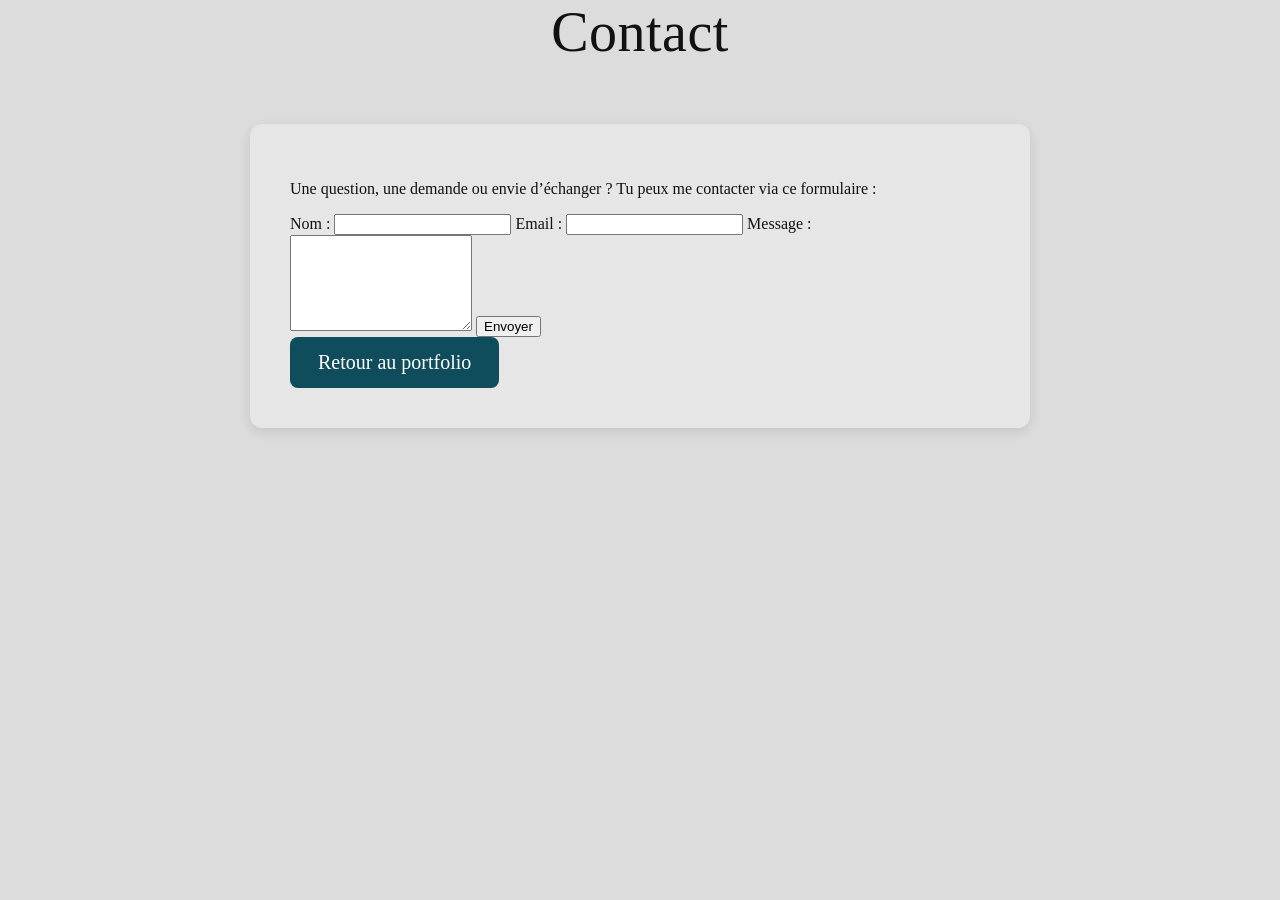
<file: contact.html>
<!DOCTYPE html>
<html lang="fr">

<head>
    <meta charset="UTF-8">
    <title>Contact</title>
    <link rel="stylesheet" href="style.css">
</head>

<body>

    <h1>Contact</h1>

    <section class="contact">

        <p class="intro-contact">
            Une question, une demande ou envie d’échanger ?  
            Tu peux me contacter via ce formulaire :
        </p>

        <form action="mailto:chloe.faillie@gmail.com" method="POST" enctype="text/plain" class="contact-form">

            <label for="nom">Nom :</label>
            <input type="text" id="nom" name="Nom" required>

            <label for="email">Email :</label>
            <input type="email" id="email" name="Email" required>

            <label for="message">Message :</label>
            <textarea id="message" name="Message" rows="6" required></textarea>

            <button type="submit" class="btn-contact">Envoyer</button>
        </form>

        <div class="retour">
            <a href="index.html" class="btn-retour">Retour au portfolio</a>
        </div>

    </section>

</body>

</html>
</file>
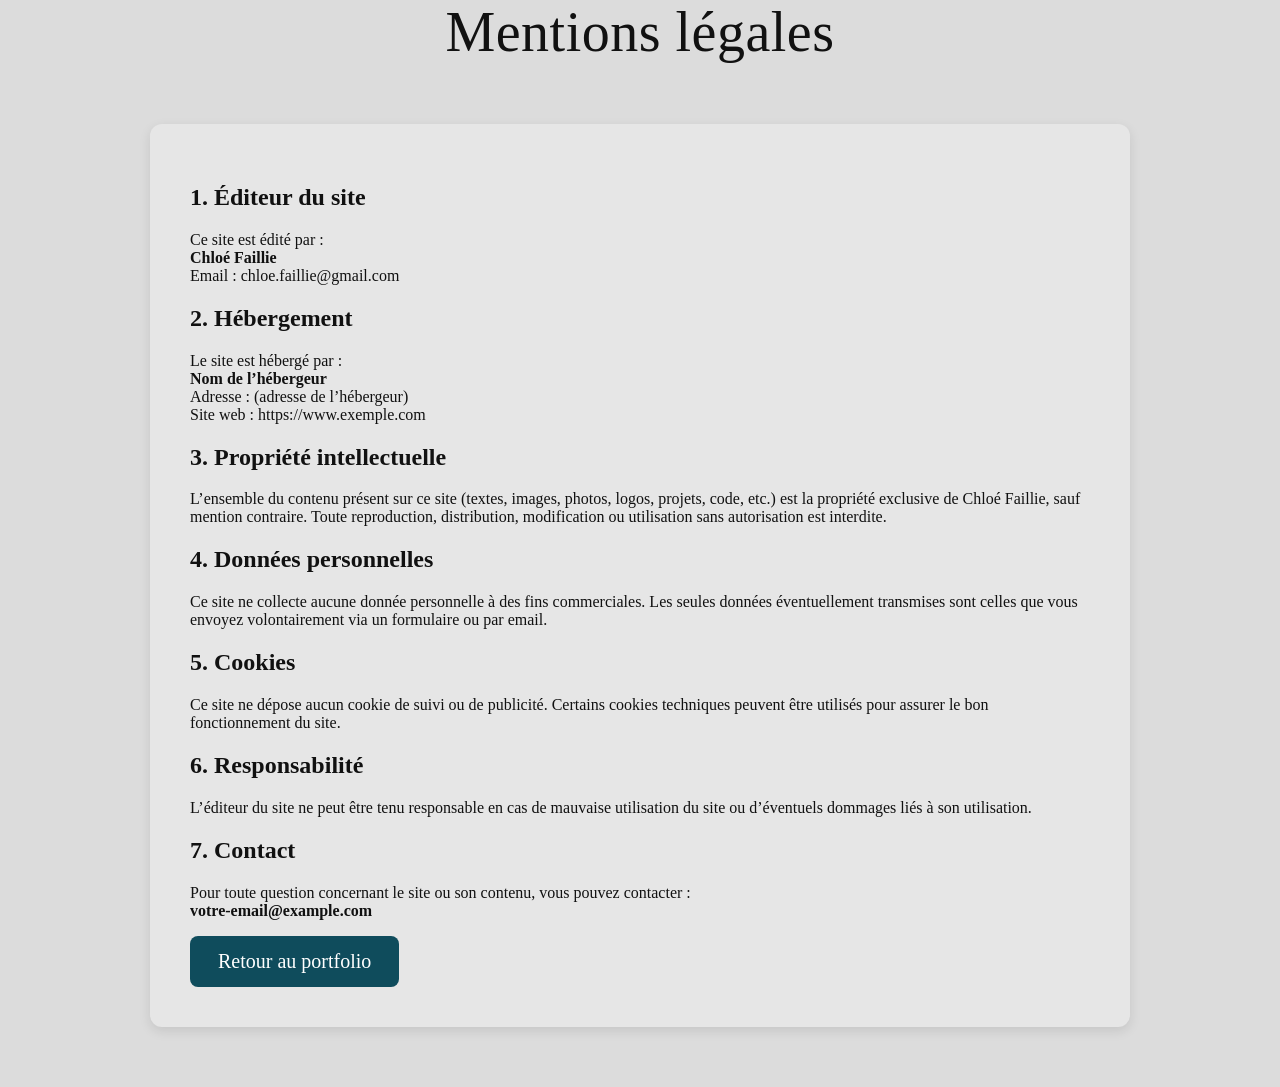
<file: mentions_legales.html>
<!DOCTYPE html>
<html lang="fr">

<head>
    <meta charset="UTF-8">
    <title>Mentions légales</title>
    <link rel="stylesheet" href="style.css">
</head>

<body>

    <h1>Mentions légales</h1>

    <section class="mentions">

        <h2>1. Éditeur du site</h2>
        <p>
            Ce site est édité par :<br>
            <strong>Chloé Faillie</strong><br>
            Email : chloe.faillie@gmail.com<br>
        </p>

        <h2>2. Hébergement</h2>
        <p>
            Le site est hébergé par :<br>
            <strong>Nom de l’hébergeur</strong><br>
            Adresse : (adresse de l’hébergeur)<br>
            Site web : https://www.exemple.com
        </p>

        <h2>3. Propriété intellectuelle</h2>
        <p>
            L’ensemble du contenu présent sur ce site (textes, images, photos, logos, projets, code, etc.)
            est la propriété exclusive de Chloé Faillie, sauf mention contraire.
            Toute reproduction, distribution, modification ou utilisation sans autorisation est interdite.
        </p>

        <h2>4. Données personnelles</h2>
        <p>
            Ce site ne collecte aucune donnée personnelle à des fins commerciales.
            Les seules données éventuellement transmises sont celles que vous envoyez volontairement
            via un formulaire ou par email.
        </p>

        <h2>5. Cookies</h2>
        <p>
            Ce site ne dépose aucun cookie de suivi ou de publicité.
            Certains cookies techniques peuvent être utilisés pour assurer le bon fonctionnement du site.
        </p>

        <h2>6. Responsabilité</h2>
        <p>
            L’éditeur du site ne peut être tenu responsable en cas de mauvaise utilisation du site
            ou d’éventuels dommages liés à son utilisation.
        </p>

        <h2>7. Contact</h2>
        <p>
            Pour toute question concernant le site ou son contenu, vous pouvez contacter :<br>
            <strong>votre-email@example.com</strong>
        </p>

        <div class="retour">
            <a href="index.html" class="btn-retour">Retour au portfolio</a>
        </div>

    </section>

</body>

</html>
</file>
<file: style.css>
/* ===== GLOBAL ===== */
body {
    margin: 0;
    font-family: "Georgia", "Times New Roman", serif;
    background: #dcdcdc;
    color: #111;
}

h1 {
    text-align: center;
    font-size: 56px;
    font-weight: 500;
    margin: 0 0 60px;
    letter-spacing: 0.5px;
}

/* évite que les titres soient à côté en flex */
section h1 {
    width: 100%;
}

section {
    padding: 80px 20px;
}

/* largeur lisible */
section>* {
    max-width: 1200px;
    margin-left: auto;
    margin-right: auto;
}

.container {
    max-width: 1200px;
    margin: 0 auto;
}

/* ===== HERO ===== */
.hero {
    height: 100vh;
    background: url("assets/fond.jpg") center/cover no-repeat;
    display: flex;
    align-items: center;
    position: relative;
    color: white;
}

.hero::before {
    content: "";
    position: absolute;
    inset: 0;
    background: rgba(0, 0, 0, 0.35);
}

.overlay {
    position: relative;
    max-width: 900px;
    padding-left: 8%;
}

.overlay h2 {
    font-size: 64px;
    font-weight: 400;
    margin: 0;
    opacity: .9;
}

.overlay h1 {
    font-size: 120px;
    margin: 0 0 20px;
}

.overlay p {
    font-size: 26px;
    max-width: 700px;
    line-height: 1.4;
    opacity: .9;
}

/* ===== COULEURS PAR SECTION ===== */
.formations {
    background: #0f4c5c;
    color: white;
    display: flex;
    flex-wrap: wrap;
    justify-content: center;
    gap: 40px;
}

.experiences {
    background: #1b262c;
    color: white;
}

/* conteneur des cartes d'expériences */
.experiences>.experiences {
    display: flex;
    flex-wrap: wrap;
    justify-content: center;
    gap: 40px;
}

.centres-interets {
    background: #3282b8;
    color: white;
    display: flex;
    flex-wrap: wrap;
    justify-content: center;
    gap: 40px;
}

.autres {
    background: #bbe1fa;
}

/* bloc interne plus étroit pour confort lecture */
.autres>h1,
.autres>.experience {
    max-width: 1000px;
    margin-left: auto;
    margin-right: auto;
}

.projets {
    background: #e9c46a;
}

/* ===== CARTES ===== */
.carte {
    background: rgba(255, 255, 255, 0.9);
    width: 320px;
    padding: 28px;
    box-sizing: border-box;
    border-radius: 12px;
    box-shadow: 0 4px 12px rgba(0, 0, 0, 0.15);
    color: #111;
}

.carte.highlight {
    transform: scale(1.06);
    border: 3px solid #ffd166;
}

.carte h2 {
    font-size: 24px;
    margin: 0 0 15px;
}

.carte p {
    font-size: 15px;
    line-height: 1.6;
}

.carte img {
    width: 100%;
    border-radius: 10px;
    margin-top: 15px;
}

a {
    color: inherit;
    text-decoration: none;
}

a:hover {
    text-decoration: underline;
}

/* ===== AUTRES EXPÉRIENCES ===== */
.experience {
    display: grid;
    grid-template-columns: 1.4fr 1fr;
    gap: 40px;
    align-items: center;
    margin-bottom: 50px;
    background: rgba(255, 255, 255, 0.85);
    padding: 24px;
    border-radius: 14px;
    box-shadow: 0 6px 18px rgba(0, 0, 0, 0.08);
}

.exp-image img {
    width: 100%;
    height: 300px;
    object-fit: cover;
    border-radius: 12px;
}

/* ===== PROJETS ===== */
.projet-carte {
    max-width: 900px;
    margin: 0 auto;
    background: rgba(255, 255, 255, 0.95);
    padding: 30px;
    border-radius: 12px;
    box-shadow: 0 4px 12px rgba(0, 0, 0, 0.15);
    text-align: center;
}

.projet-carte img {
    width: 100%;
    border-radius: 10px;
    margin-bottom: 25px;
}

.btn-projets {
    display: inline-block;
    padding: 14px 28px;
    background: #0f4c5c;
    color: white;
    font-size: 18px;
    border-radius: 10px;
    text-decoration: none;
    transition: transform .15s ease, box-shadow .15s ease, background .2s ease;
}

.btn-projets:hover {
    background: #0c3f4c;
    transform: translateY(-2px);
    box-shadow: 0 8px 20px rgba(0, 0, 0, 0.18);
}

/* ===== RESPONSIVE ===== */
@media (max-width: 900px) {
    .overlay h1 {
        font-size: 64px;
    }

    .overlay h2 {
        font-size: 36px;
    }

    .overlay p {
        font-size: 18px;
    }

    .experience {
        grid-template-columns: 1fr;
    }
}

footer {
    text-align: center;
    padding: 40px 20px;
    background: #111;
    color: white;
    font-size: 14px;
}

/* ===== CSS CONSERVÉ POUR AUTRES PAGES ===== */
.hero-small {
    height: 40vh;
}

.projets-page {
    max-width: 1200px;
    margin: 0 auto 80px;
    display: grid;
    grid-template-columns: repeat(auto-fit, minmax(320px, 1fr));
    gap: 40px;
    padding: 0 20px;
}

.btn-retour {
    display: inline-block;
    padding: 14px 28px;
    background: #0f4c5c;
    color: white;
    font-size: 20px;
    border-radius: 8px;
    text-decoration: none;
}

.mentions {
    max-width: 900px;
    margin: 0 auto 60px;
    background: #e6e6e6;
    padding: 40px;
    border-radius: 12px;
    box-shadow: 0 4px 12px rgba(0, 0, 0, 0.1);
}

.contact {
    max-width: 700px;
    margin: 0 auto 80px;
    background: #e6e6e6;
    padding: 40px;
    border-radius: 12px;
    box-shadow: 0 4px 12px rgba(0, 0, 0, 0.1);
}

/* ===== LIGHTBOX IMAGE ===== */
.lightbox {
    display: none;
    position: fixed;
    inset: 0;
    background: rgba(0, 0, 0, 0.85);
    justify-content: center;
    align-items: center;
    padding: 40px;
    cursor: zoom-out;
    z-index: 9999;
}

.lightbox img {
    max-width: 95%;
    max-height: 95%;
    border-radius: 12px;
    box-shadow: 0 10px 40px rgba(0, 0, 0, 0.5);
    animation: zoomIn .2s ease;
}

@keyframes zoomIn {
    from {
        transform: scale(.9);
        opacity: 0;
    }

    to {
        transform: scale(1);
        opacity: 1;
    }
}

img {
    cursor: zoom-in;
}

.contact-hero {
    position: relative;
    height: 60vh;
    display: flex;
    justify-content: center;
    align-items: center;
    overflow: hidden;
    margin-bottom: 60px;
    background-image: url("assets/contact.png");
}

.contact-hero .contact-bg {
    position: absolute;
    inset: 0;
    width: 100%;
    height: 100%;
    object-fit: cover;
    filter: brightness(0.6);
    z-index: 1;
}

.contact-hero .contact-overlay {
    position: relative;
    z-index: 2;
    text-align: center;
    color: white;
}

.contact-hero .contact-overlay h1 {
    font-size: 48px;
    margin-bottom: 20px;
}

.contact-hero .btn-contact {
    display: inline-block;
    padding: 16px 32px;
    background: #0f4c5c;
    color: white;
    font-size: 20px;
    border-radius: 8px;
    text-decoration: none;
    transition: transform .15s ease, box-shadow .15s ease, background .2s ease;
}

.contact-hero .btn-contact:hover {
    background: #0c3f4c;
    transform: translateY(-2px);
    box-shadow: 0 8px 20px rgba(0, 0, 0, 0.2);
}
</file>
